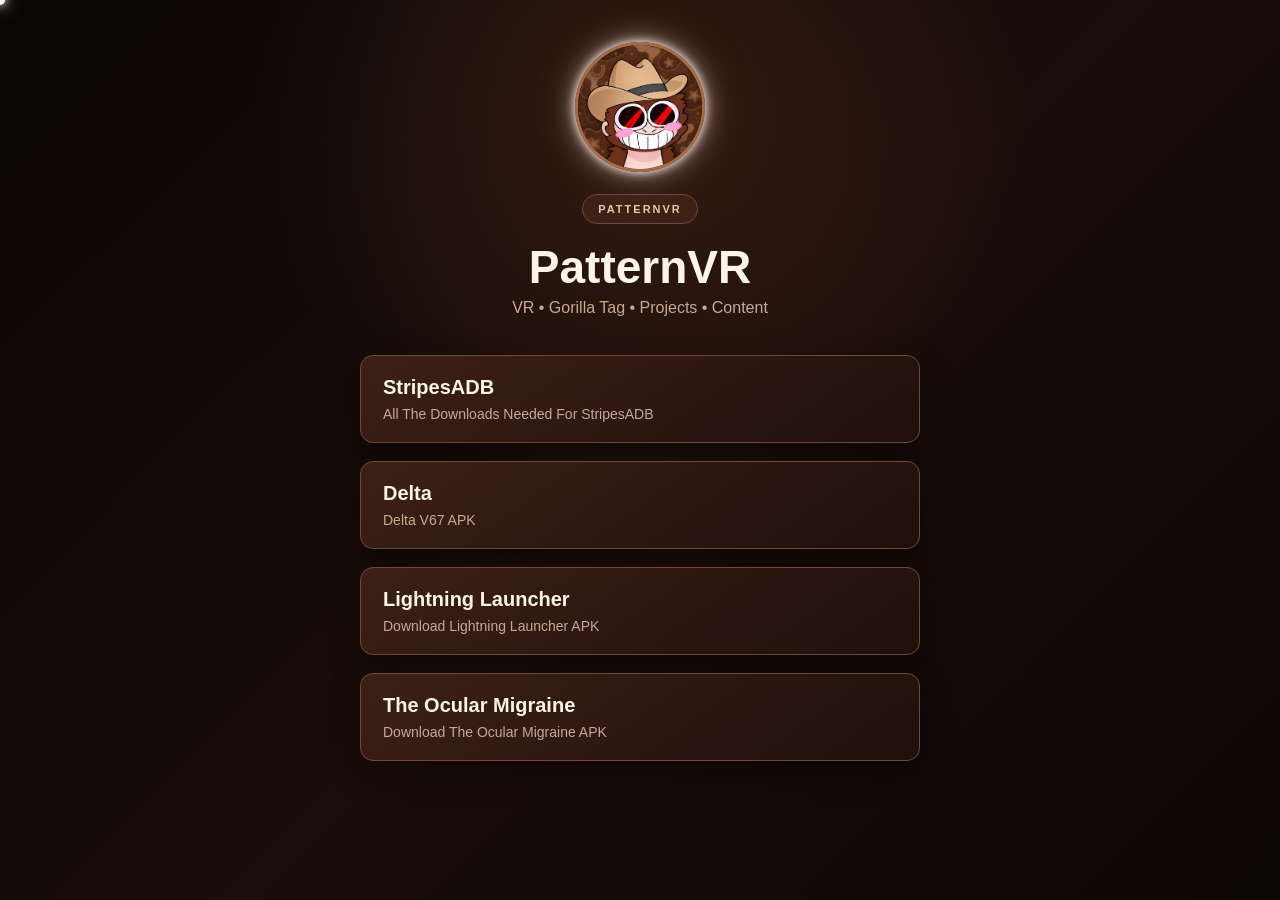
<file: index.html>
<!doctype html>
<html lang="en">
<head><meta charset="UTF-8"><meta name="viewport" content="width=device-width,initial-scale=1">
<title>PatternVR Hub</title><link rel="stylesheet" href="style.css"></head>
<body><div id="cursorGlow"></div><main class="hub">
<header class="profile">
<img src="profile.png" class="profile-picture" alt="PatternVR profile">
<div class="badge">PATTERNVR</div><h1>PatternVR</h1>
<p>VR • Gorilla Tag • Projects • Content</p></header>
<section class="cards">
<a class="card" href="stripesadb.html"><h2>StripesADB</h2><p>All The Downloads Needed For StripesADB</p></a>
<a class="card" href="delta.html"><h2>Delta</h2><p>Delta V67 APK</p></a>
<a class="card" href="lightninglauncher.html"><h2>Lightning Launcher</h2><p>Download Lightning Launcher APK</p></a>
<a class="card" href="ocularmigraine.html"><h2>The Ocular Migraine</h2><p>Download The Ocular Migraine APK</p></a>
</section></main><script src="script.js"></script></body></html>
</file>
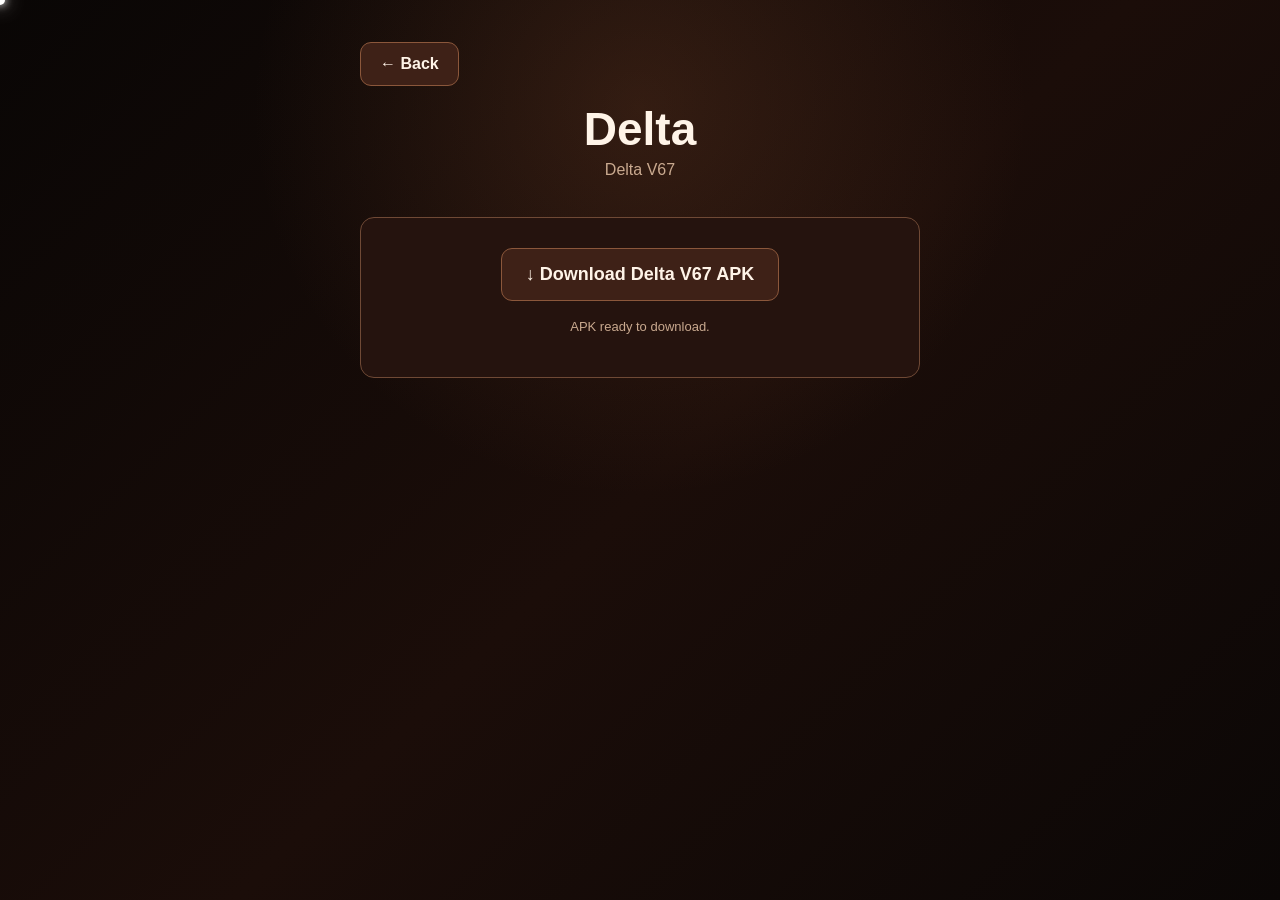
<file: delta.html>
<!doctype html>
<html lang="en"><head><meta charset="UTF-8"><meta name="viewport" content="width=device-width,initial-scale=1">
<title>Delta | PatternVR</title><link rel="stylesheet" href="style.css"></head>
<body><div id="cursorGlow"></div><main class="hub">
<a class="back-button" href="index.html">← Back</a>
<header class="page-head"><h1>Delta</h1><p>Delta V67</p></header>
<section class="download-area">
<a class="download-button" href="downloads/DeltaV67.apk" download>↓ Download Delta V67 APK</a>
<p class="hint">APK ready to download.</p>
</section></main><script src="script.js"></script></body></html>
</file>
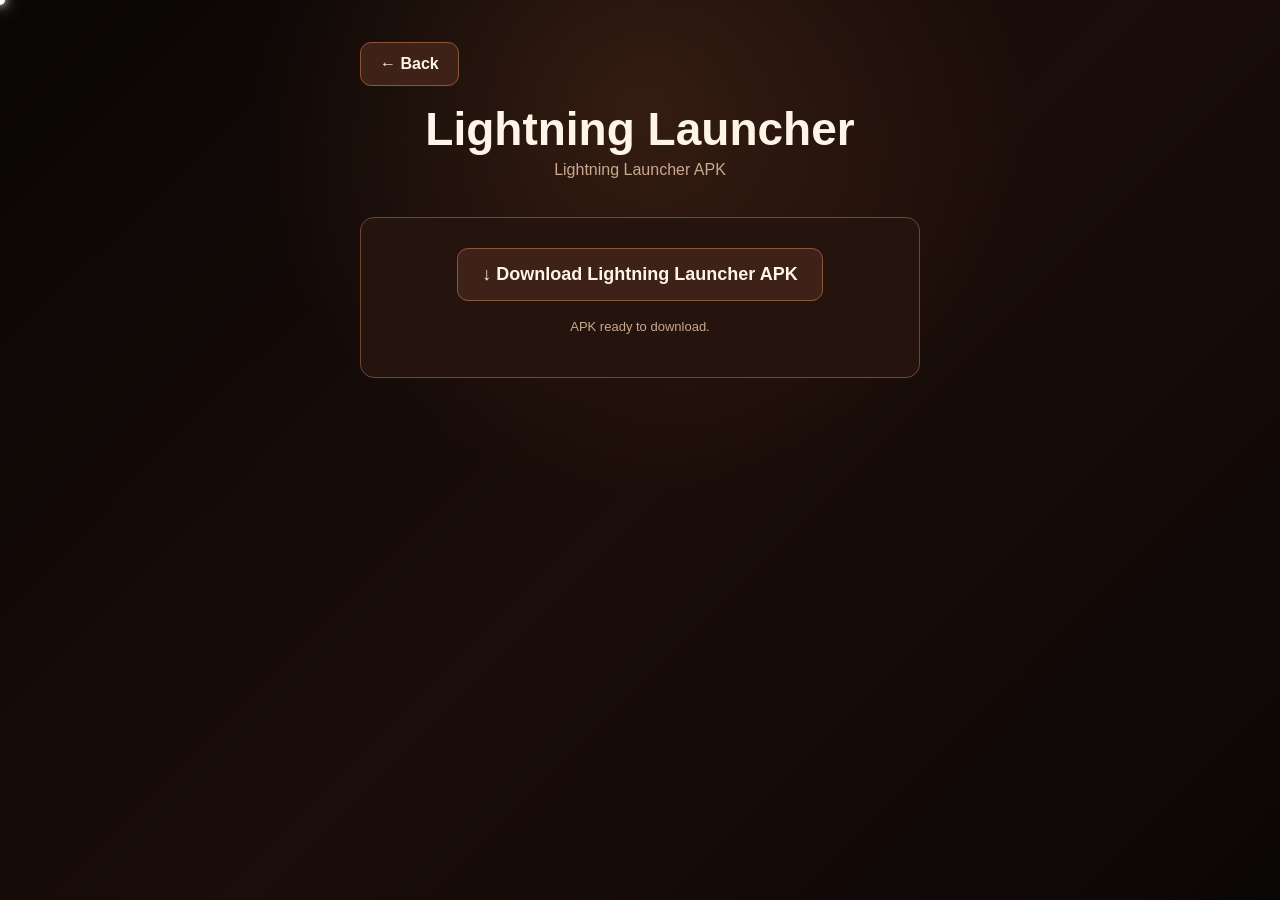
<file: lightninglauncher.html>
<!doctype html>
<html lang="en"><head><meta charset="UTF-8"><meta name="viewport" content="width=device-width,initial-scale=1">
<title>Lightning Launcher | PatternVR</title><link rel="stylesheet" href="style.css"></head>
<body><div id="cursorGlow"></div><main class="hub">
<a class="back-button" href="index.html">← Back</a>
<header class="page-head"><h1>Lightning Launcher</h1><p>Lightning Launcher APK</p></header>
<section class="download-area">
<a class="download-button" href="downloads/LightningLauncher.apk" download>↓ Download Lightning Launcher APK</a>
<p class="hint">APK ready to download.</p>
</section></main><script src="script.js"></script></body></html>
</file>
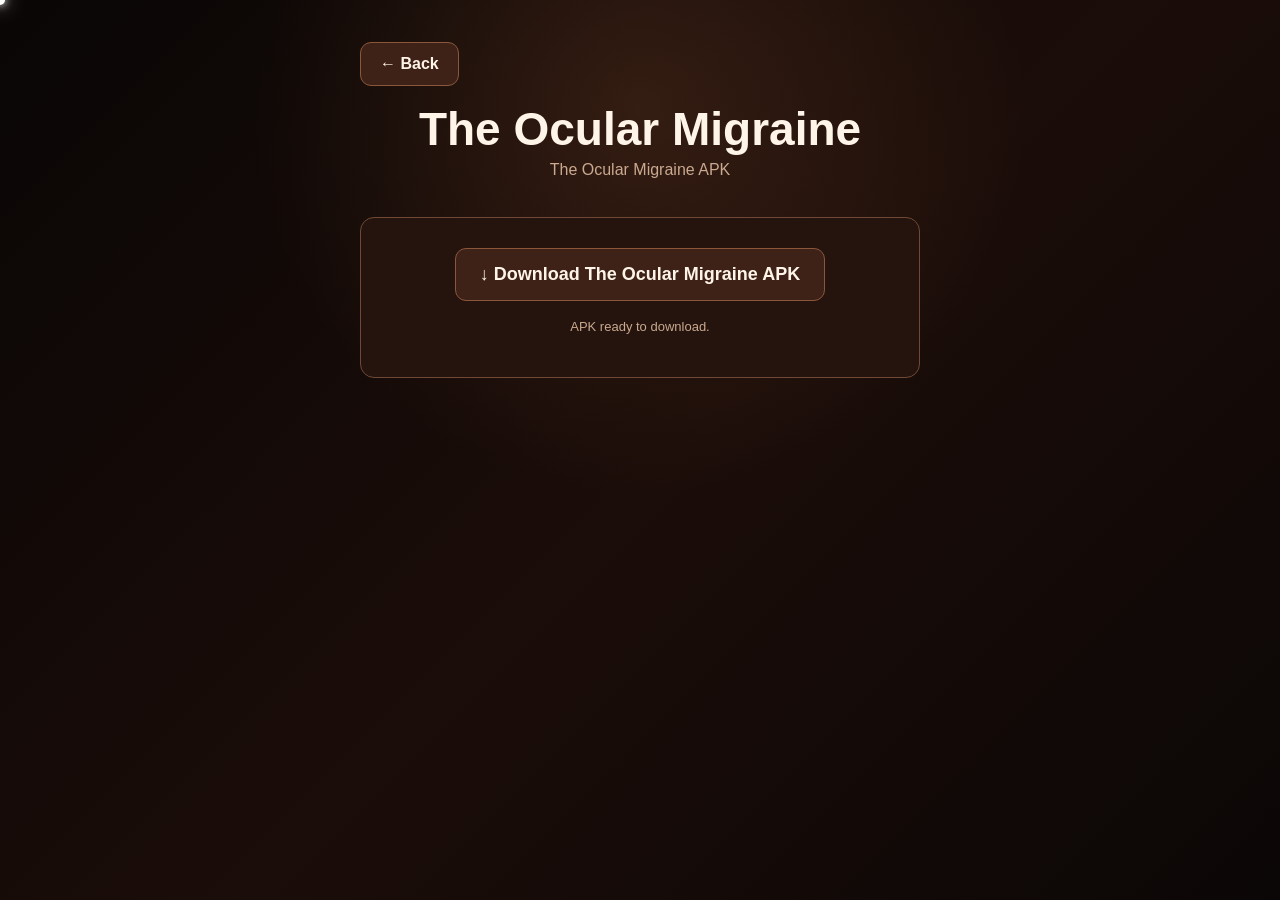
<file: ocularmigraine.html>
<!doctype html>
<html lang="en"><head><meta charset="UTF-8"><meta name="viewport" content="width=device-width,initial-scale=1">
<title>The Ocular Migraine | PatternVR</title><link rel="stylesheet" href="style.css"></head>
<body><div id="cursorGlow"></div><main class="hub">
<a class="back-button" href="index.html">← Back</a>
<header class="page-head"><h1>The Ocular Migraine</h1><p>The Ocular Migraine APK</p></header>
<section class="download-area">
<a class="download-button" href="downloads/TheOcularMigraine.apk" download>↓ Download The Ocular Migraine APK</a>
<p class="hint">APK ready to download.</p>
</section></main><script src="script.js"></script></body></html>
</file>
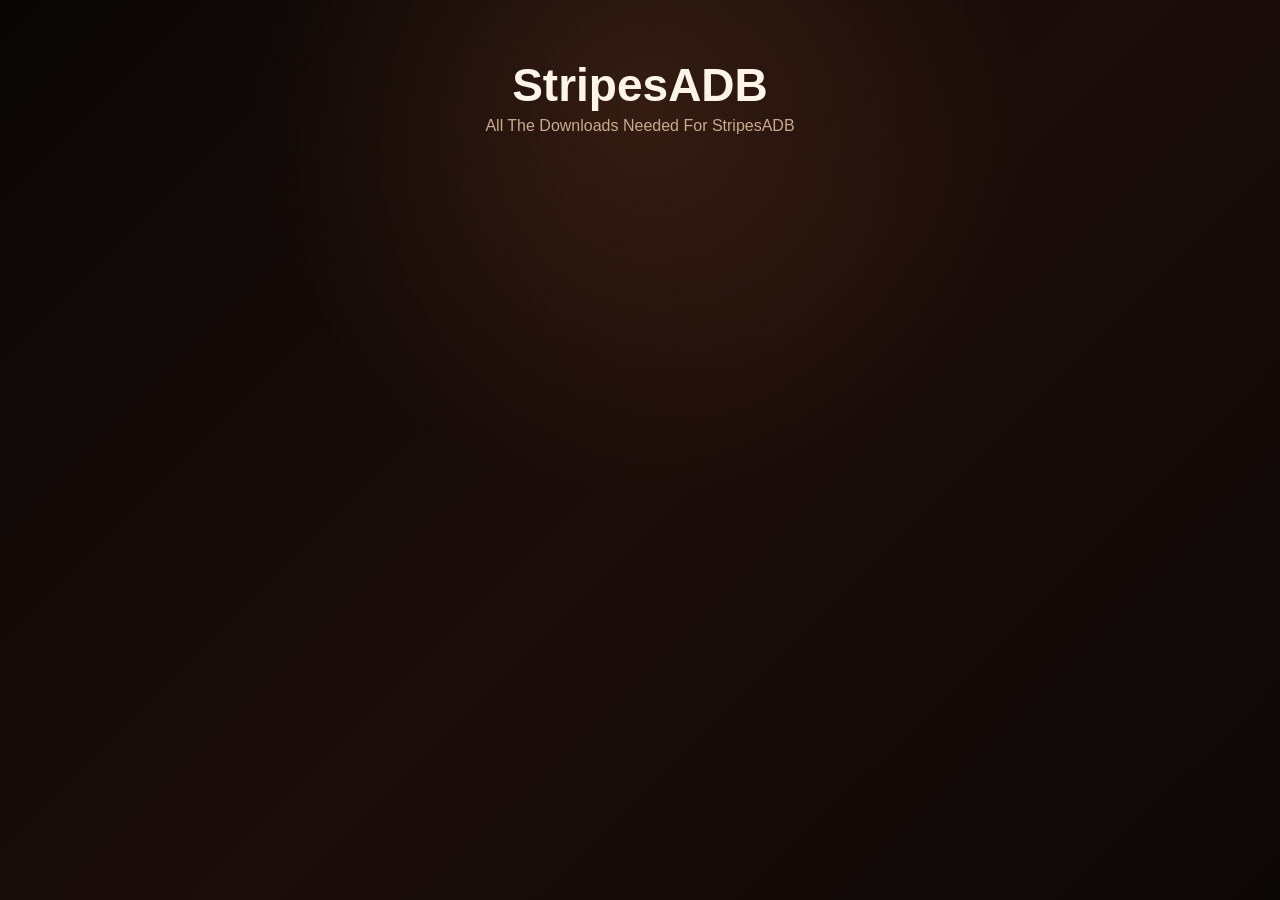
<file: stripesadb.html>
<!doctype html><html><head><meta charset="UTF-8"><link rel="stylesheet" href="style.css"><title>StripesADB</title></head><body><main class="hub"><header class="profile"><h1>StripesADB</h1><p>All The Downloads Needed For StripesADB</p></header></main><script src="script.js"></script></body></html>
</file>
<file: style.css>
*{box-sizing:border-box}html,body{margin:0;min-height:100%;font-family:Arial,sans-serif;color:#fff4e8}
body{min-height:100vh;background:radial-gradient(circle at 50% 12%,rgba(145,82,49,.25),transparent 38%),linear-gradient(135deg,#090605,#1b0d09 52%,#0b0706)}
.hub{width:min(560px,92vw);margin:auto;padding:42px 0 80px}.profile,.page-head{text-align:center;margin-bottom:38px}
.profile-picture{width:130px;height:130px;border-radius:50%;object-fit:cover;border:3px solid #a66a45;box-shadow:0 0 10px #fff,0 0 25px #ffffff88,0 0 45px #8b523277;margin-bottom:18px}
.badge{display:table;margin:0 auto;padding:8px 15px;border:1px solid #6e4937;border-radius:999px;color:#e7c6ae;font-size:11px;font-weight:800;letter-spacing:2px;background:#47271ba6}
h1{font-size:46px;margin:16px 0 5px}.profile p,.page-head p{margin:0;color:#c9a98f}.cards{display:grid;gap:18px}
.card{display:block;text-decoration:none;color:inherit;padding:20px 22px;border-radius:13px;border:1px solid #6f4935;background:linear-gradient(145deg,#3e2117f5,#1f100cf7);box-shadow:0 12px 30px #0006;transition:.2s}
.card:hover{transform:translateY(-3px);border-color:#a56e4e}.card h2{font-size:20px;margin:0 0 7px}.card p{margin:0;color:#c7a994;font-size:14px}
.back-button,.download-button{display:inline-block;text-decoration:none;color:#fff4e8;font-weight:bold;border:1px solid #8b573b;background:#3e2117;border-radius:11px;padding:12px 19px;transition:.2s}
.back-button:hover{transform:translateX(-3px);background:#59301f}.download-area{text-align:center;padding:30px;border:1px solid #6f4935;border-radius:14px;background:#25130e}
.download-button{font-size:18px;padding:15px 24px}.download-button:hover{transform:translateY(-2px);background:#59301f}.hint{color:#c9a98f;font-size:13px;margin-top:18px}
#cursorGlow{position:fixed;width:10px;height:10px;border-radius:50%;background:#fff;box-shadow:0 0 8px #fff,0 0 20px #ffffffcc;pointer-events:none;z-index:9999;transform:translate(-50%,-50%)}
@media(max-width:600px){#cursorGlow{display:none}}
</file>
